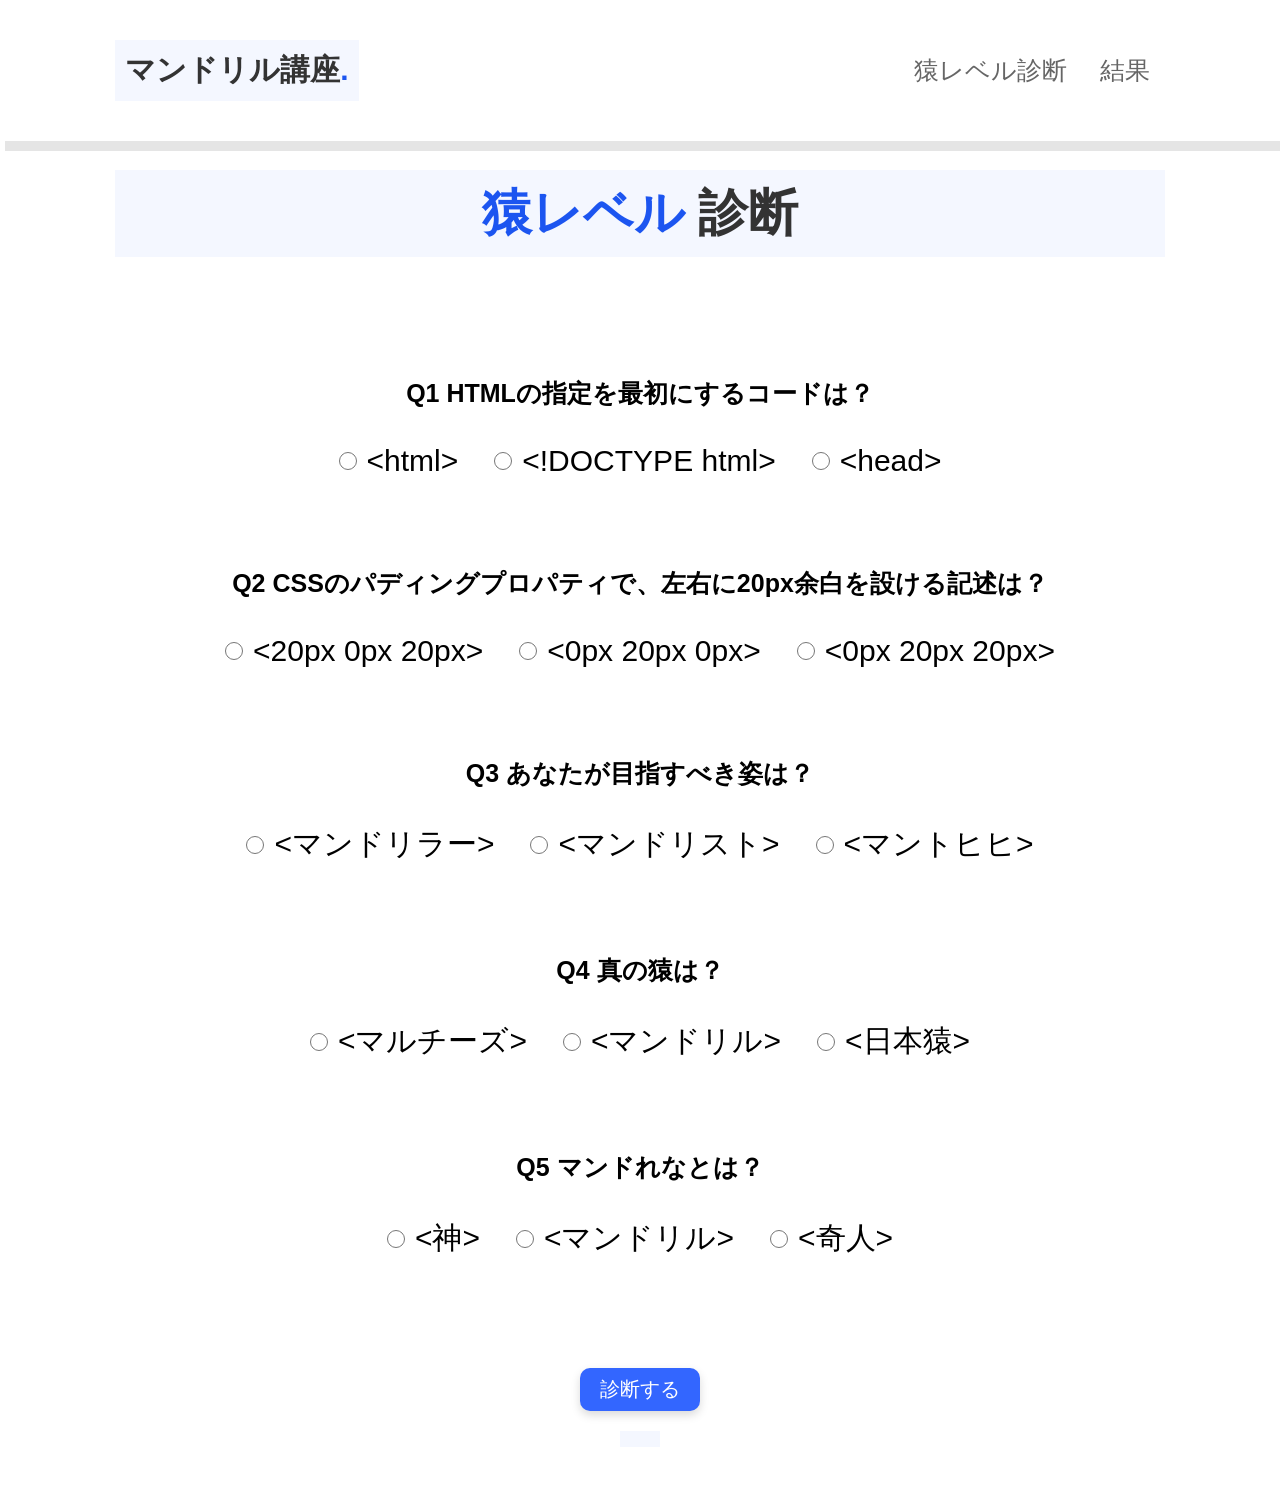
<file: mokeylevel.html>
<!DOCTYPE html>

<html lang="ja">
    

        <head>

            <meta charset="UTF-8">
            <meta name="viewport" content="width=device-width", initial-scale="1.0">

            <title>猿レベル診断</title>
        
            <link rel="stylesheet" href="style.css">


        </head>

        <header>

            <input type="checkbox" name="" id="toggler">
            <label for ="toggler" class="fas fa-bars"></label>
            <a href="index.html" class="logo">
                マンドリル講座<span>.</span>
            </a>

            <nav class="navbar">
                <a href="#猿レベル診断">猿レベル診断</a>
                <a href="#結果">結果</a>
            </nav>
        
        </header>

            <body>

                <section class="猿レベル診断" id="猿レベル診断">

                    <h1 class="heading"> <span> 猿レベル </span> 診断 </h1>
                </section>

                <section class="質問">
                    <h3>Q1 HTMLの指定を最初にするコードは？</h3>

                        <div class="choices">
                            <label><input type="radio" name="Q1" value="1"> &lt;html&gt;</label>
                            <label><input type="radio" name="Q1" value="2"> &lt;!DOCTYPE html&gt;</label>
                            <label><input type="radio" name="Q1" value="0"> &lt;head&gt;</label>
                        </div>
                </section>

                <section class="質問">
                    <h3>Q2 CSSのパディングプロパティで、左右に20px余白を設ける記述は？</h3>


                        <div class="choices">
                            <label><input type="radio" name="Q2" value="1"> &lt;20px 0px 20px&gt;</label>
                            <label><input type="radio" name="Q2" value="2"> &lt;0px 20px 0px&gt;</label>
                            <label><input type="radio" name="Q2" value="0"> &lt;0px 20px 20px&gt;</label>
                        </div>
                </section>

                <section class="質問">
                    <h3>Q3 あなたが目指すべき姿は？</h3>

                        <div class="choices">
                            <label><input type="radio" name="Q3" value="1"> &lt;マンドリラー&gt;</label>
                            <label><input type="radio" name="Q3" value="2"> &lt;マンドリスト&gt;</label>
                            <label><input type="radio" name="Q3" value="0"> &lt;マントヒヒ&gt;</label>
                        </div>

                </section>

                <section class="質問">
                    <h3>Q4 真の猿は？</h3>

                        <div class="choices">
                            <label><input type="radio" name="Q4" value="1"> &lt;マルチーズ&gt;</label>
                            <label><input type="radio" name="Q4" value="2"> &lt;マンドリル&gt;</label>
                            <label><input type="radio" name="Q4" value="0"> &lt;日本猿&gt;</label>
                        </div>
                </section>

                <section class="質問">
                    <h3>Q5 マンドれなとは？</h3>

                        <div class="choices">
                        <label><input type="radio" name="Q5" value="1"> &lt;神&gt;</label>
                        <label><input type="radio" name="Q5" value="2"> &lt;マンドリル&gt;</label>
                        <label><input type="radio" name="Q5" value="0"> &lt;奇人&gt;</label>
                        </div>
                </section>
    
                <section class="診断結果" id="結果">
                <button id="check">診断する</button>
                    <p id="result"></p>
                </section>

                    <script src="script.js"></script>
            </body>
</file>
<file: style.css>
:root{
    --blue: #1c55f0;
}


*{
    margin:0; padding:0;
    box-sizing: border-box;
    font-family: Verdana, Geneva, Tahoma, sans-serif;
    outline: none; border: none;
    text-decoration: none;
    transition: .2s linear;
}

html{
    font-size: 62.5%;
    scroll-behavior: smooth;
    scroll-padding-top: 6rem;
    overflow-x: hidden;
}

section{
    padding: 2rem 9%;
}

.heading{
    text-align: center;
    font-size: 4rem;
    color: #333;
    padding: 1rem;
    margin:2rem 0;
    background: rgba(51, 102, 255, 0.05);
}

.heading span{
    color: var(--blue);

}
.btn{
    display: inline-block;
    margin-top: 1rem;
    border-radius: 5rem;
    background: #333;
    color: #fff;
    padding: .9rem 3.5rem;
    cursor: pointer;
    font-size: 1.7rem;
}

.btn:hover{
    background: var(--blue);
}


header{
    position: fixed;
    top:0; left:0; right:0;
    background: #fff;
    padding:2rem 9%;
    display: flex;
    align-items: center;
    justify-content: space-between;
    z-index: 1000;
    box-shadow: 0.5rem 1rem rgba(0,0,0,.1);

}

header .logo{
    font-size: 3rem;
    color: #333;
    font-weight: bolder;
}

header .logo span{
    color: var(--blue);

}

header .navbar a{
    font-size: 2.5rem;
    padding: 0 1.5rem;
    color: #666;
    justify-content: space-between;
}

header .navbar a:hover{
    color: var(--blue);
}

header .icons a{
    font-size: 2.5rem;
    color: #333;
    margin-left: 1.5rem;
}

header .icons a:hover{
    color: var(--blue);
}

header #toggler{
    display: none;
}

header .fa-bars{
    font-size: 3rem;
    color: #333;
    border-radius: .5rem;
    padding: .5rem 1.5rem;
    cursor: pointer;
    border: 1rem solid rgba(0,0,0,.3);
    display: none;
}

.ホーム{
    display: flex;
    align-items: center;
    min-height: 100vh;
    background:url("https://t3.ftcdn.net/jpg/17/03/80/96/360_F_1703809641_q4zmecbcOAe5Q3HGwAfizgCKkGHBmFMT.jpg") no-repeat;
    background-size: cover;
    background-position: center;
}

.ホーム .貴重な話{
    max-width: 50rem;
}

.ホーム .貴重な話 h3{
    font-size: 6rem;
    color: #fff;
}

.ホーム .貴重な話 span{
font-size: 3.5rem;
color: var(--blue);
padding: 1rem 0;
line-height: 1.5;

}

.ホーム .貴重な話 p{
    font-size: 2rem;
    color: #fff;
    padding: 1rem 0;
    line-height: 1.5;
}


.マンドリストとは .row{
    display: flex;
    align-items: center;
    gap: 2rem;
    flex-wrap: wrap;
    padding: 2rem 0;
    padding-bottom: 3rem;
}

.マンドリストとは .row h3{
    font-size: 3rem;
}

.マンドリストとは .貴重な話 h3{
    font-size: 2.5rem;
}

.マンドリストとは .貴重な話 p{
    font-size: 1.5rem;
    padding: 1rem 0;
}



.icons-container{
    display: flex;
    flex-wrap: wrap;   
    gap: 1.5rem;
    background: #6d9ef9;
    padding-top: 5rem;
    padding-bottom: 5rem;
}

.icons-container .icons{
    border: 1rem solid rgba(0,0,0,.1);
    display: flex;
    flex-direction: column; 
    background: #fff;
    padding: 2rem;
    align-items: center;
    flex: 1 1 25rem;
}

.icons-container .icons img{
    width: 100px;
}

.icons-container .icons .logo{
    display: flex;
    align-items: center;
}

.icons-container h3{
    font-size: 1.5rem;
}

.icons-container .icons span{
    font-size: 1.3rem;
}

.受講者からの声 .レビュー一覧{
    display: flex;
    flex-wrap: wrap;
    gap: 1.5rem;
}

.受講者からの声 .レビュー一覧 .レビュー{
    flex: 1 1 30rem;
    box-shadow: 0 .5rem 1.5rem rgba(0,0,0,.1);
    border-radius: .5rem;
    border: 1rem solid rgba(0, 0, 0, 0.58);
    position: relative;
    font-size: 1.7rem;
}

.受講者からの声 .レビュー一覧 .レビュー .comment_title{
    color: #97b4fe;
    position: absolute;
    top: 1rem; left: 1rem;
    padding: .5rem .5rem;
    font-size: 1.6rem;
    background: rgba(0, 0, 0, 0.33);
    z-index: 1;
    border-radius: .5rem;

}

.受講者からの声 .レビュー一覧 .レビュー img{
    width: 575px;
    height: 350px;
}


.受講者からの声 .レビュー一覧 .レビュー .貴重な話 h3{
    font-size: 2rem;
    padding: .3rem;
    text-align: center;
}

.受講者からの声 .レビュー一覧 .レビュー .貴重な話 p{
    font-size: 1.5rem;
    padding: .3rem;
}

.マンドれなからのメッセージ{
    padding: 50px;
}

/* 見出し */
.heading{
    font-size: 5rem;
    margin-bottom: 40px;
}

/* 左右の親 */
.content{
    display: flex;
    justify-content: space-between;
    align-items: flex-start;
    gap: 40px;
}

/* 左 */
.left-side{
    display: flex;
    flex-direction: column;
    gap: 20px;
    width: 60%;
    font-size: 2rem;
}

/* 右 */
.right-side{
    width: 40%;
    display: flex;
    justify-content: flex-end;
}

/* 画像 */
.right-side img{
    width: 100%;
    max-width: 450px;
    padding-right: 90px;
    padding-top: 65px;
    box-shadow: rgba(0, 0, 0, 0.81);
    height: auto;
    display: block;
}

.マンドリル募集{
    display: flex;
    background: url("https://wallpaper.forfun.com/fetch/46/46729b5e9ff62a8890db1246444993f5.jpeg") no-repeat;
    background-position: center;
    background-size: cover;
    align-items: center;
    min-height: 100vh;
}


.マンドリル募集 .heading{
    color: #000;
    background: rgba(167, 179, 255, 0.3)
}

.マンドリル募集 .left-side{
    padding-right: 50px;
    display: flex;
    flex-direction: column;
    align-items: center;
    gap: 20px;
}

.マンドリル募集 .left-side .貴重な話{
    font-size: 1.7rem;
    color: #6d9ef9;
    text-shadow: rgba(0, 0, 0, 0.653);
}

.マンドリル募集 .left-side .貴重な話 a{
    color: #eee;
}


.採用一覧{
    width: 80%;
}

.項目{
    border-bottom: 1px solid #ccc;
    background: rgba(255, 255, 255, 0.5);
    padding: 20px;
    border-radius: 10px;
    box-shadow: 0 4px 15px rgba(0,0,0, 0.2);
    margin-bottom: 20px;
}

/* summary */
summary{
    list-style: none;
    cursor: pointer;
    display: flex;
    justify-content: space-between;
    align-items: center;
    font-size: 5rem;
}

summary::-webkit-details-marker{
    display: none;
}

/* 中身は非表示 */
.項目 p,
.項目 ul {
    display: none;
    font-size: 2rem;
    padding-left: 25px;
}

/* 開いたら表示 */
details[open] p,
details[open] ul {
    display: block;
}

/* リスト */
.項目 li{
    font-size: 1.6rem;
}

/* 矢印 */
.arrow{
    transition: 0.3s;
}

details[open] .arrow{
    transform: rotate(90deg);
}


/*requirements hutmlのcss*/

.logo{
    text-align: center;
    font-size: 4rem;
    color: #333;
    padding: 1rem;
    margin:2rem 0;
    background: rgba(51, 102, 255, 0.05);
}

.logo span{
    color: var(--blue);

}

body{
    padding-top: 120px;

    font-family: sans-serif;
    background: #fff;
}

.マンドリルに対する考え方{
    display: flex;
    justify-content: space-between;
    align-items: flex-start;
    gap: 40px;
}

.マンドリルに対する考え方 h1{
    padding-top: 10px;
    font-size: 3.5rem;
    background: rgba(51, 102, 255, 0.05);
}

.マンドリルに対する考え方 p{
    font-size: 2.3rem;
}

.マンドリルに対する考え方 span{
    color: #1c55f0;
}

.マンドリルに対する考え方 .right-side{

    flex: .5;  
}

.マンドリルに対する考え方 .left-side{
    flex: 1;
}

.マンドリルに対する考え方 .right-side img{
    width: 100%;
}


section{
    padding: 3rem 9%;
}



.requirements {
    border-radius: 10px;
    margin-bottom: 2rem;
}

.requirements h1{
    background: rgba(51, 102, 255, 0.05);
    background-size: 4px;
    font-size: 3.5rem;
    margin-bottom: 1rem;
    padding-left: 2rem;
}

.requirements h3{
    font-size: 2.5rem;
    margin-bottom: 1rem;
    padding-left: 2rem;
}

.requirements li{
    font-size: 2rem;
    margin: 0.5rem 0;
}

.requirements ul{
    padding-left: 5rem
}

.給与 h1{
    font-size: 3.5rem;
    margin-bottom: .5rem;
    background: rgba(51, 102, 255, 0.05);
}

.給与 h3{
    font-size: 2.5rem;
    margin-bottom: 1rem;
    padding-top: .5px;
    padding-left: 2rem;
}

.給与 ul{
    padding-left: 5rem;
}

.給与 li{
    font-size: 2rem;
    margin: 0.5rem 0;
}

.給与 p{
    font-size: 2rem;
    padding-left: 2rem;
}

.勤務地 h1{
    font-size: 3.5rem;
    margin-bottom: 1rem;
    padding-left: 2rem;
    background: rgba(51, 102, 255, 0.05);
}

.勤務地 p{
    font-size: 2rem;
    
}

.勤務時間 h1{
    font-size: 3.5rem;
    margin-bottom: 1rem;
    padding-left: 2rem;
    background: rgba(51, 102, 255, 0.05);
}

.勤務時間 p{
    font-size: 2rem;
}

.研修 h1{
    font-size: 3.5rem;
    margin-bottom: 1rem;
    padding-left: 2rem;
    background: rgba(51, 102, 255, 0.05);
}

.研修 p{
    font-size: 2rem;
    padding-left: 2rem;
}

.基本勤務情報 h1{
    font-size: 3.5rem;
    margin-bottom: 1rem;
    padding-left: 2rem;
    background: rgba(51, 102, 255, 0.05);
}

.基本勤務情報 p{
    font-size: 2rem;
    padding-left: 2rem;
    padding-bottom: 1.5rem;
}

.基本勤務情報 .年間休日日数 ul{
    font-size: 2rem;
    padding-left: 2rem;
}



.container{
    background: #fff;
    padding: 2rem;
    border-radius: 10px;
    width: 800px;
    margin: 0 auto;
    text-align: center;
    box-shadow: 0 0 10px rgba(0,0,0,.1);
}

.container h2{
    font-size: 2rem;
    margin-bottom: 1rem;
}

input, textarea{
    font-size: 1.7rem;
    width: 100%;
    margin: 10px 0;
    padding: 10px;
    border: 1px solid "ccc";
    border-radius: 5px;
}

button{
    padding: 1rem 2rem;
    background: #333;
    color: #fff;
    border: none;
    border-radius: 5px;
    cursor: pointer;
}

button.hover{
    background: var(--blue);
}

#result{
    margin-top: 1.5rem;
    font-weight: bold;
    font-size: 1.5rem;
}


.お問い合わせ{
    background: #6d9ef9;
}

.お問い合わせ h3{
font-size: 2rem;
}

.お問い合わせ p{
    font-size: 1.5rem;
}

/*monkeylevel.css開始*/

.猿レベル診断{
    text-align: center;
    margin-bottom: 2rem;
}

.質問{
    margin-bottom: 2.5rem;
}

.質問 h3{
    text-align: center;
    font-size: 2.5rem;
    margin-bottom: 1rem;
}


.choices{
    display: flex;
    justify-content: center;
    gap: 2rem;
    flex-wrap: wrap;
    font-size: 3rem;
    padding-top: 2rem;
}

.choices label{
    display: flex;
    align-items: center;
    gap: 10px;
    padding: 4px 8px;
    border-radius: 6px;
    white-space: nowrap;
}

.choices input[type="radio"]{
    width: 18px;
    height: 18px;
    margin: 0;
    flex-shrink: 0;
}

#check{
    display: block;
    margin: 2rem auto;   /* ←中央配置 */
    padding: 0.8rem 2rem;
    font-size: 2rem;
    border: none;
    border-radius: 10px;
    background: #3366ff;
    color: white;
    cursor: pointer;
    transition: 0.2s ease;
    box-shadow: 0 4px 10px rgba(0,0,0,0.15);
}

/* ホバー */
#check:hover{
    background: #1f4fe0;
    transform: translateY(-2px);
    box-shadow: 0 6px 14px rgba(0,0,0,0.2);
}

/* 押した時 */
#check:active{
    transform: translateY(0px);
    box-shadow: 0 3px 8px rgba(0,0,0,0.15);
}

#result{
    font-size: 5rem;
    margin: 2rem auto;
    padding: 0.8rem 2rem;
    background: rgba(51, 102, 255, 0.05);
    text-align: center;
    width: fit-content;
}















@media (max-width:991px){

    html{
    font-size: 55%;
}

header{
    padding: 2rem;
}

section{
    padding: 2rem;
}

.ホーム{
    background-position: left;
}

}

@media (max-width:768px){

    header .fa-bars{
        display: block;
    }

    header .navbar{
        position: absolute;
        top:100%; left:0; right:0;
        background: #eee;
        border-top: .1rem solid rgba(0,0,0,.1);
        clip-path: polygon(0 0, 100% 0, 100% 0, 0 0);
    }

    header #toggler:checked ~ .navbar{
        clip-path: polygon(0 0, 100% 0, 100% 0, 0 0);
    }

    header .navbar a{
        margin: 1.5rem;
        padding: 1.5rem;
        background: #fff;
        border: .1rem solid rgba(0,0,0,.1);
        display: block;
    }

    .ホーム .貴重な話 h3{
        font-size: 5rem;
    }

    .ホーム .貴重な話 span{
        font-size: 2.5rem;
    }
}

@media (max-width:450px){

    html{
    font-size: 50%;
}

.heading{
    font-size: 3rem;
}


}
</file>
